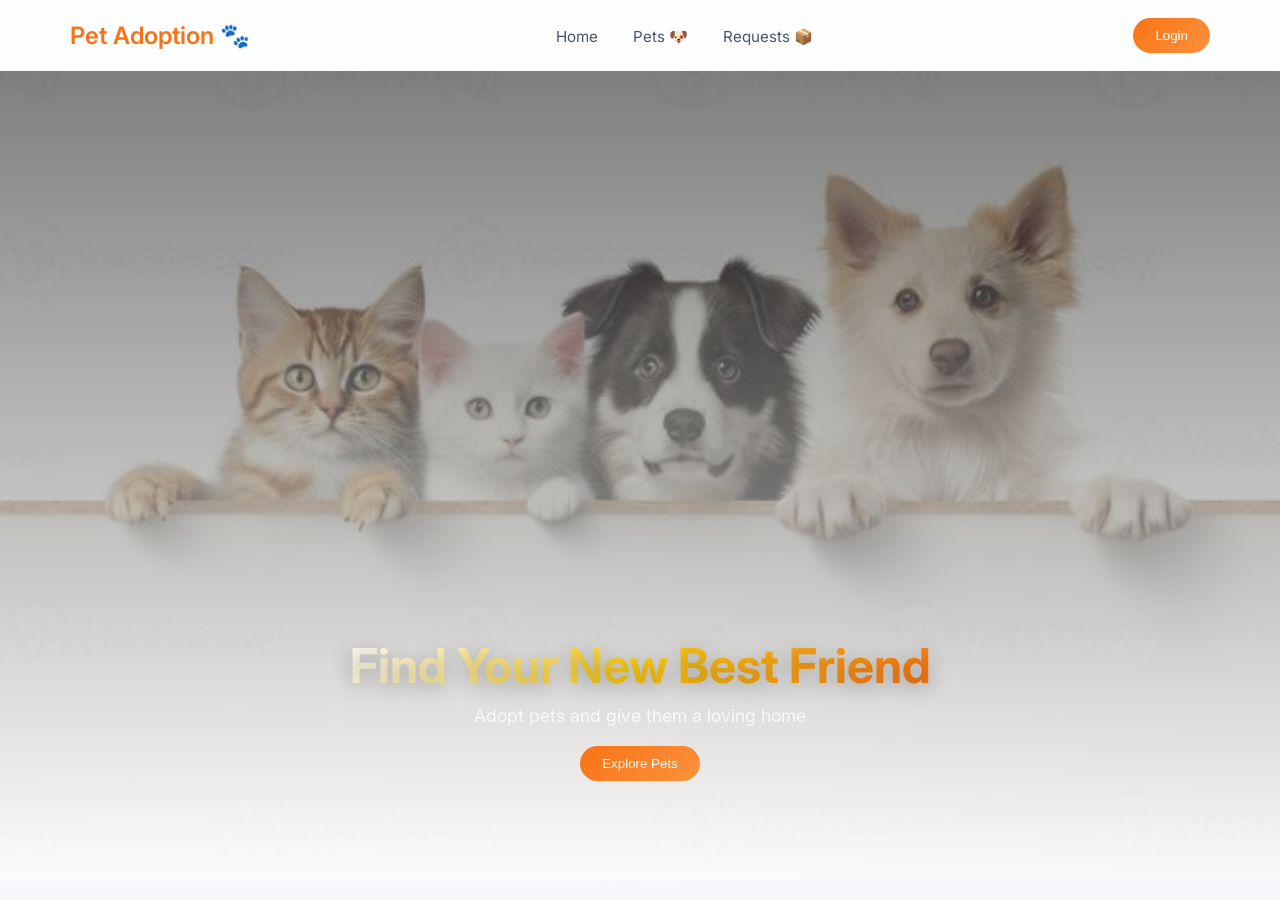
<file: index.html>
<!DOCTYPE html>
<html>
<head>
<title>Pet Adoption</title>
<meta name="viewport" content="width=device-width, initial-scale=1.0">
<link rel="stylesheet" href="style.css">
</head>
<body>

<nav>
<h2>Pet Adoption 🐾</h2>

<ul>
<li><a href="index.html">Home</a></li>
<li><a href="pets.html">Pets 🐶</a></li>
<li><a href="orders.html">Requests 📦</a></li>
</ul>

<div class="user-area">
<span id="userDisplay"></span>
<a href="login.html"><button id="loginBtn">Login</button></a>
<button id="logoutBtn" onclick="logout()">Logout</button>
</div>
</nav>

<section class="hero">
<h1>Find Your New Best Friend </h1>
<p>Adopt pets and give them a loving home</p>
<a href="pets.html"><button>Explore Pets</button></a>
</section>

<script>
let user = localStorage.getItem("user");

if(user){
document.getElementById("userDisplay").innerText = "👋 " + "hello " + user;
document.getElementById("loginBtn").style.display = "none";
} else {
document.getElementById("logoutBtn").style.display = "none";
}

function logout(){
localStorage.removeItem("user");
location.reload();
}
</script>

</body>
</html>
</file>
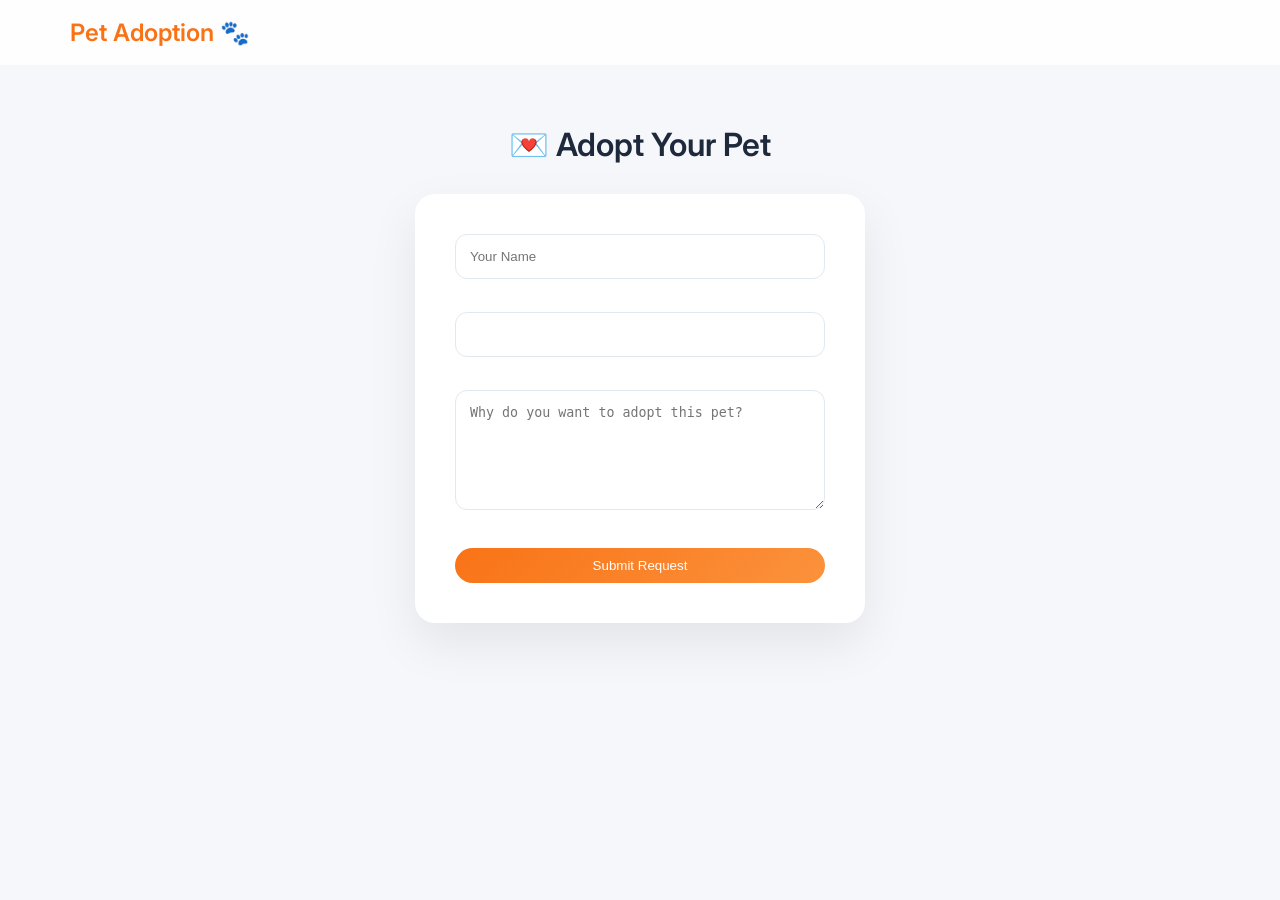
<file: contact.html>
<!DOCTYPE html>
<html>
<head>
<title>Adopt Pet</title>
<link rel="stylesheet" href="style.css">
</head>
<body>

<nav>
<h2>Pet Adoption 🐾</h2>
</nav>

<h1 style="margin-top:60px;">💌 Adopt Your Pet</h1>

<div style="
display:flex;
justify-content:center;
align-items:center;
">

<form id="form" style="
background:white;
padding:40px;
border-radius:20px;
box-shadow:0 20px 50px rgba(0,0,0,0.08);
max-width:450px;
width:100%;
margin-top:30px;
">

<input 
id="name" 
placeholder="Your Name" 
required 
style="padding:14px; border-radius:12px; width:100%; margin-bottom:15px;"
>

<input 
id="pet" 
readonly 
style="padding:14px; border-radius:12px; width:100%; margin-bottom:15px;"
>

<textarea 
id="message" 
placeholder="Why do you want to adopt this pet?" 
required 
style="padding:14px; border-radius:12px; width:100%; min-height:120px; margin-bottom:20px;"
></textarea>

<button type="submit" style="width:100%;">
Submit Request
</button>

</form>

</div>

<script>
let pet = JSON.parse(localStorage.getItem("selectedPet"));
if(pet){
document.getElementById("pet").value = pet.name;
}

document.getElementById("form").onsubmit = function(e){
e.preventDefault();

let name = document.getElementById("name").value;
let petName = document.getElementById("pet").value;
let message = document.getElementById("message").value;

// save locally
let orders = JSON.parse(localStorage.getItem("orders")) || [];
orders.push({name, petName, message});
localStorage.setItem("orders", JSON.stringify(orders));

// open email
window.location.href =
`mailto:vishnuvardhan3195923@gmail.com?subject=Pet Adoption Request&body=Name: ${name}%0APet: ${petName}%0AMessage: ${message}`;

// success page
setTimeout(()=>{
window.location.href = "success.html";
},800);
};
</script>

</body>
</html>
</file>
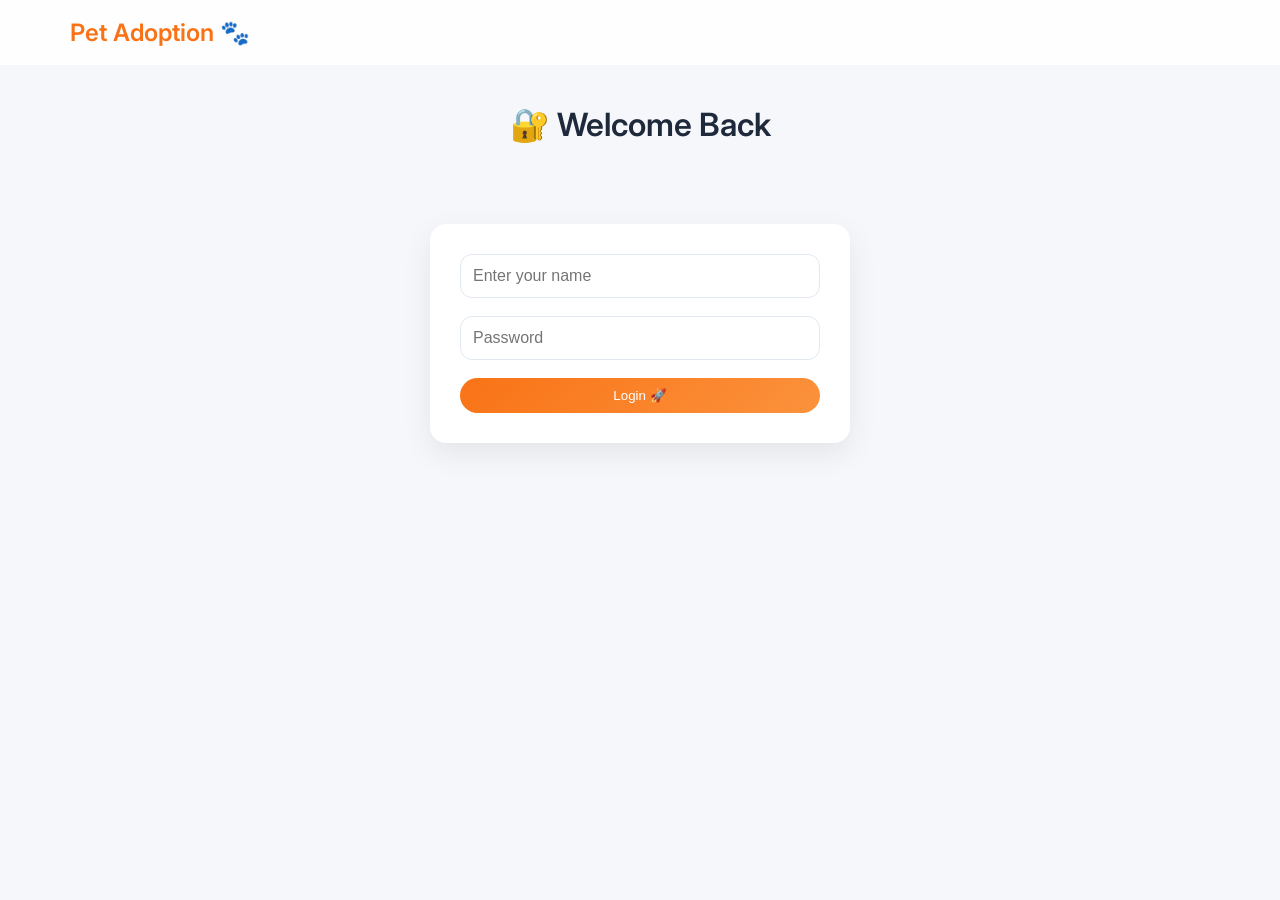
<file: login.html>
<!DOCTYPE html>
<html>
<head>
<title>Login</title>
<link rel="stylesheet" href="style.css">
</head>
<body>

<nav>
<h2>Pet Adoption 🐾</h2>
</nav>

<h1>🔐 Welcome Back</h1>

<form id="loginForm" style="background:white; padding:30px; border-radius:16px; box-shadow:0 10px 30px rgba(0,0,0,0.08);">

<input 
type="text" 
id="username" 
placeholder="Enter your name"
required
style="border-radius:12px; font-size:1rem;"
>

<input 
type="password" 
placeholder="Password"
required
style="border-radius:12px; font-size:1rem;"
>

<button type="submit">Login 🚀</button>

</form>

<script>
document.getElementById("loginForm").onsubmit = function(e){
e.preventDefault();

let user = document.getElementById("username").value;
localStorage.setItem("user", user);

window.location.href = "index.html";
};
</script>

</body>
</html>
</file>
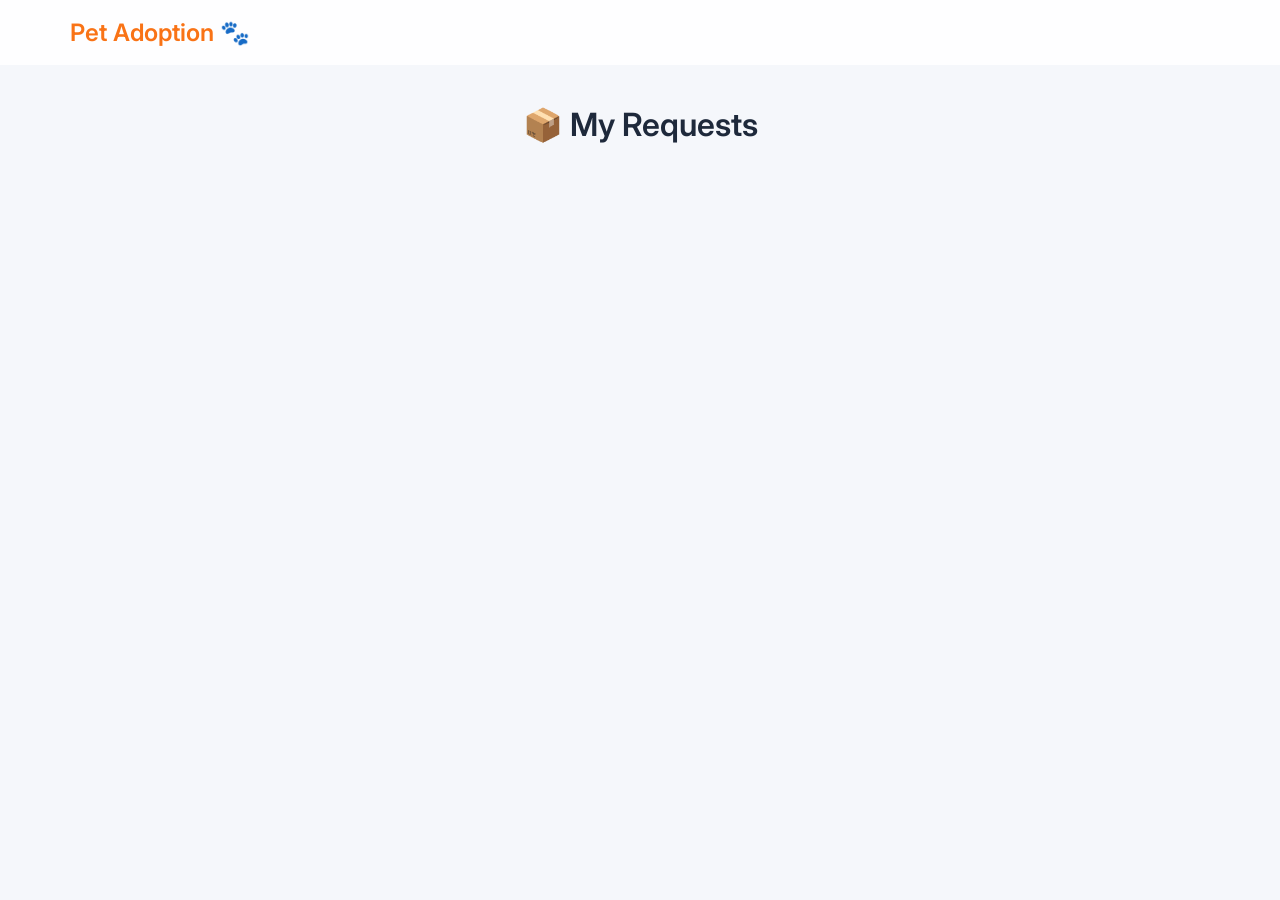
<file: orders.html>
<!DOCTYPE html>
<html>
<head>
<title>My Requests</title>
<link rel="stylesheet" href="style.css">
</head>
<body>

<nav>
<h2>Pet Adoption 🐾</h2>
</nav>

<h1>📦 My Requests</h1>

<div id="orders" class="grid"></div>

<script>
let orders = JSON.parse(localStorage.getItem("orders")) || [];
let container = document.getElementById("orders");

orders.forEach(o=>{
let card=document.createElement("div");
card.classList.add("card");

card.innerHTML=`
<div class="card-content">
<h3>🐶 ${o.petName}</h3>
<p><b>Name:</b> ${o.name}</p>
<p><b>Message:</b> ${o.message}</p>
</div>
`;

container.appendChild(card);
});
</script>

</body>
</html>
</file>
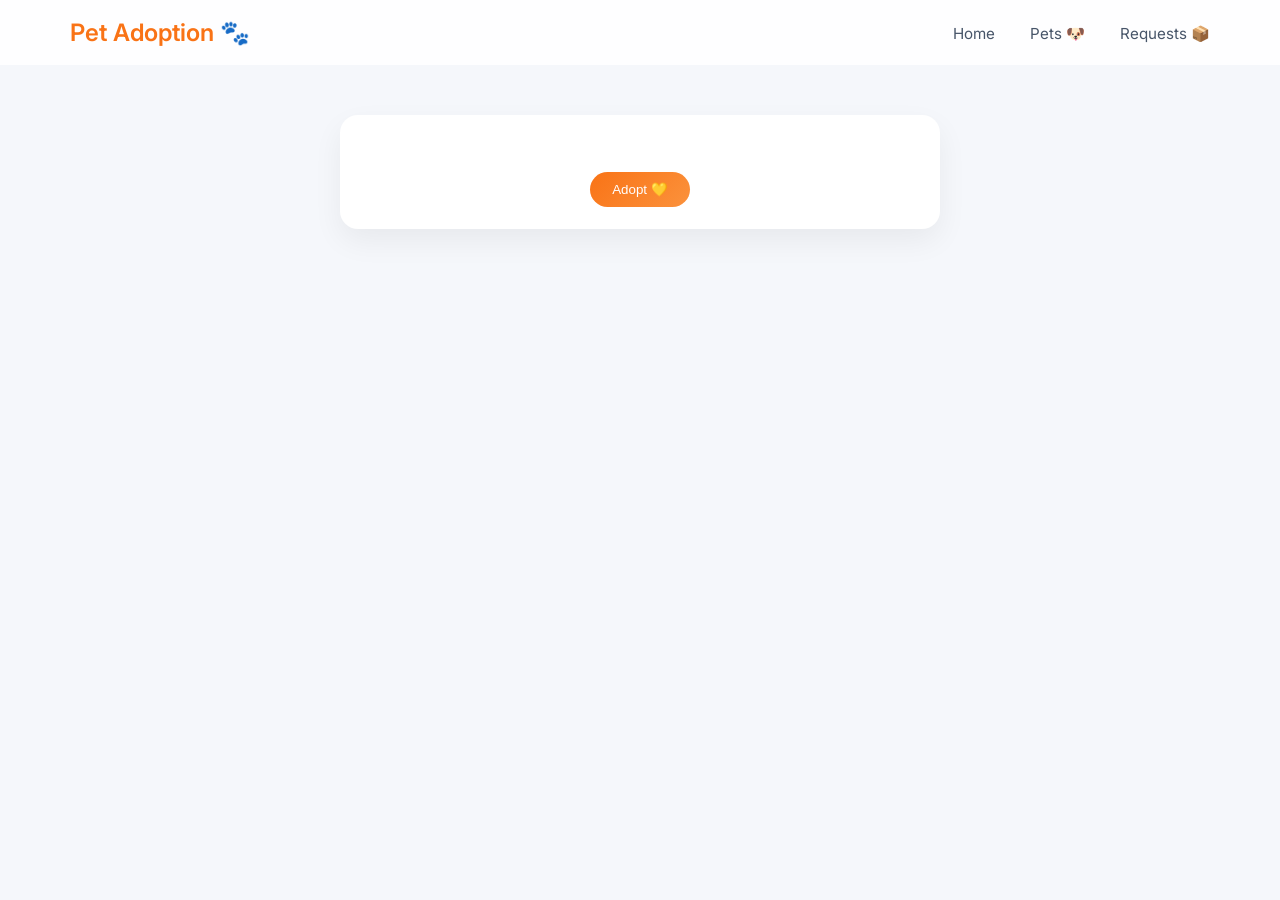
<file: pet-details.html>
<!DOCTYPE html>
<html>
<head>
<title>Pet Details</title>
<link rel="stylesheet" href="style.css">
</head>

<body>

<div id="page" style="
opacity:0;
transform:scale(0.96);
transition:all 0.4s ease;
">

<nav>
<h2>Pet Adoption 🐾</h2>

<ul>
<li><a href="index.html">Home</a></li>
<li><a href="pets.html">Pets 🐶</a></li>
<li><a href="orders.html">Requests 📦</a></li>
</ul>
</nav>

<!-- CARD -->
<div style="max-width:600px; margin:50px auto;">

<div style="
background:white;
border-radius:18px;
overflow:hidden;
box-shadow:0 12px 30px rgba(0,0,0,0.06);
">

<img id="petImage" style="
width:100%;
max-height:300px;
object-fit:contain;
background:#f1f5f9;
">

<div style="padding:22px; text-align:center;">

<h2 id="petName"></h2>

<p id="petBreed"></p>
<p id="petAge"></p>

<button id="adoptBtn" style="margin-top:15px;">
Adopt 💛
</button>

</div>

</div>

</div>

</div> <!-- ✅ CLOSE PAGE PROPERLY -->

<script>

/* LOAD PET */
let pet = JSON.parse(localStorage.getItem("selectedPet"));

if(pet){
document.getElementById("petImage").src = pet.image;
document.getElementById("petName").innerText = "🐶 " + pet.name;
document.getElementById("petBreed").innerText = "Breed: " + pet.breed;
document.getElementById("petAge").innerText = "Age: " + pet.age;

document.getElementById("adoptBtn").onclick = function(){
window.location.href = "contact.html";
};
}

/* PAGE ANIMATION */
window.onload = function(){
let page = document.getElementById("page");
page.style.opacity = "1";
page.style.transform = "scale(1)";
};

</script>

</body>
</html>
</file>
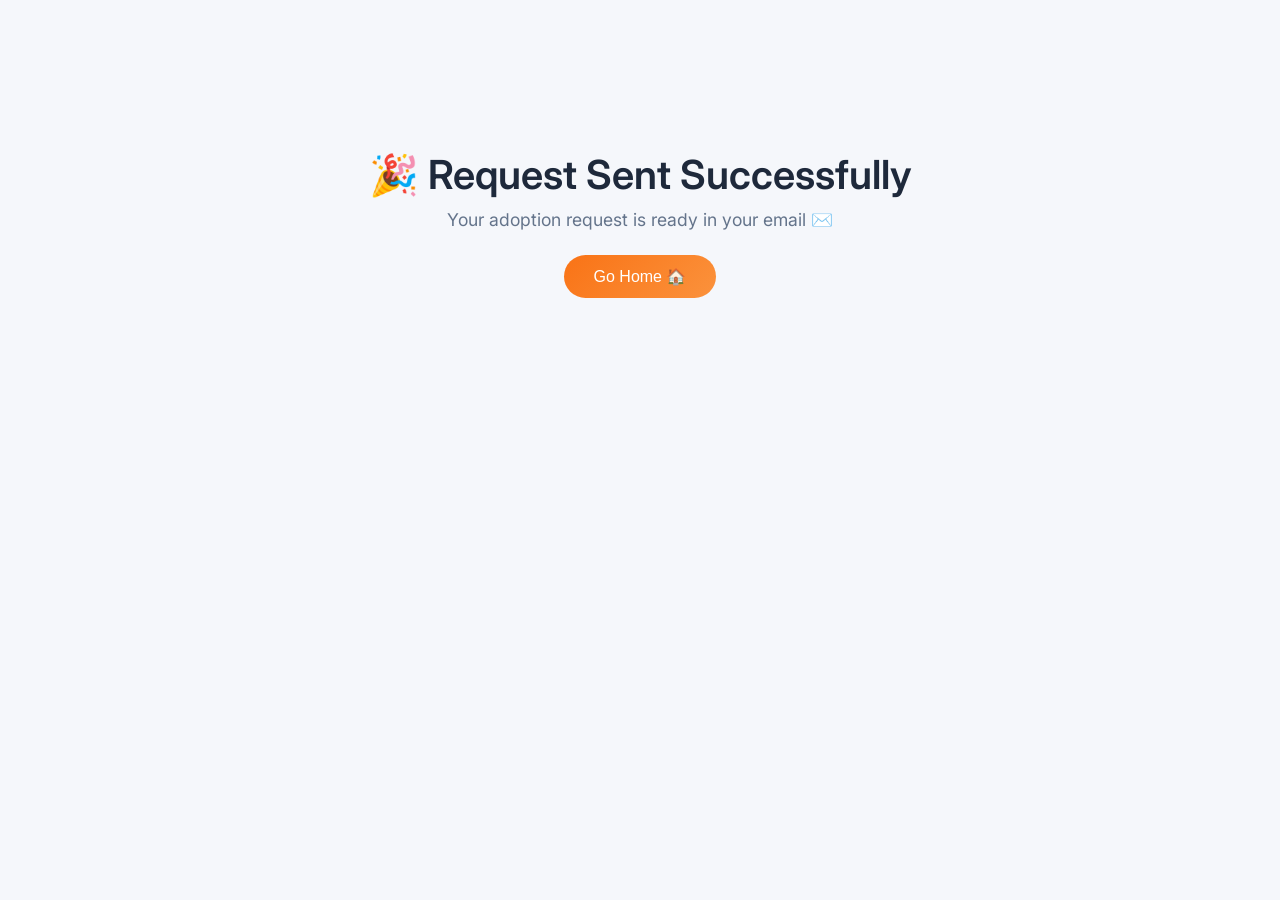
<file: success.html>
<!DOCTYPE html>
<html>
<head>
<title>Success</title>
<link rel="stylesheet" href="style.css">
</head>
<body>

<div style="
height:80vh;
display:flex;
flex-direction:column;
justify-content:flex-start;
align-items:center;
text-align:center;
padding-top:110px;
">

<h1 style="
font-size:2.5rem;
font-weight:600;
margin-bottom:10px;
">
🎉 Request Sent Successfully
</h1>

<p style="
color:#64748b;
font-size:1.1rem;
margin-bottom:25px;
">
Your adoption request is ready in your email ✉️
</p>

<a href="index.html">
<button style="padding:12px 30px; font-size:1rem;">
Go Home 🏠
</button>
</a>

</div>

</body>
</html>
</file>
<file: style.css>
@import url('https://fonts.googleapis.com/css2?family=Inter:wght@300;400;500;600&display=swap');

* {
    margin: 0;
    padding: 0;
    box-sizing: border-box;
}

/* BODY */
body {
    font-family: 'Inter', -apple-system, sans-serif;
    background: #f5f7fb;
    color: #1e293b;
}

/* NAVBAR */
nav {
    display: flex;
    justify-content: space-between;
    align-items: center;
    padding: 18px 70px;
    background: rgba(255,255,255,0.85);
    backdrop-filter: blur(10px);
}

nav h2 {
    font-weight: 600;
    color: #f97316;
}

nav ul {
    display: flex;
    gap: 35px;
    list-style: none;
}

nav a {
    text-decoration: none;
    color: #475569;
    font-size: 0.95rem;
    transition: 0.3s;
}

nav a:hover {
    color: #f97316;
}

/* USER AREA */
.user-area {
    display: flex;
    align-items: center;
    gap: 15px;
}

#userDisplay {
    font-size: 0.95rem;
}

/* BUTTON */
button {
    padding: 10px 22px;
    border-radius: 999px;
    border: none;
    background: linear-gradient(135deg, #f97316, #fb923c);
    color: white;
    cursor: pointer;
    transition: 0.3s;
}

button:hover {
    transform: scale(1.05);
}

/* HERO (ONLY HOME PAGE) */
.hero {
    height: 90vh;
    background:
        linear-gradient(
            rgba(0,0,0,0.5),
            rgba(255,255,255,0.85)
        ),
        url("bg.jpg");
    background-size: cover;
    background-position: center;
    display: flex;
    flex-direction: column;
    justify-content: flex-end;
    align-items: center;
    text-align: center;
    padding-bottom: 100px;
}

/* HERO TEXT */
.hero h1 {
    font-size: 3rem;
    font-weight: 700;
    background: linear-gradient(135deg, #ffffff, #facc15, #f97316);
    -webkit-background-clip: text;
    -webkit-text-fill-color: transparent;
    text-shadow: 0 5px 20px rgba(0,0,0,0.25);
}

.hero p {
    font-size: 1.1rem;
    color: rgba(255,255,255,0.8);
    margin: 10px 0 20px;
}

/* GRID */
.grid {
    display: grid;
    grid-template-columns: repeat(auto-fit, minmax(280px, 1fr));
    gap: 30px;
    padding: 50px 80px;
}

/* CARD */
.card {
    background: white;
    border-radius: 18px;
    overflow: hidden;
    display: flex;
    flex-direction: column;
    transition: 0.3s;
}

.card img {
    width: 100%;
    height: 200px;
    object-fit: cover;
}

.card-content {
    padding: 15px;
}

.card h3 {
    font-size: 1.1rem;
    margin-bottom: 5px;
}

.card p {
    font-size: 0.9rem;
    color: #64748b;
}

.card:hover {
    transform: translateY(-8px);
    box-shadow: 0 15px 35px rgba(0,0,0,0.08);
}

/* HEADING */
h1 {
    text-align: center;
    margin-top: 40px;
    font-weight: 600;
}

/* FORM */
form {
    max-width: 420px;
    margin: 80px auto;
    display: flex;
    flex-direction: column;
    gap: 18px;
}

input, textarea {
    padding: 12px;
    border-radius: 10px;
    border: 1px solid #e2e8f0;
}

input:focus, textarea:focus {
    outline: none;
    border: 1px solid #f97316;
}

/* ================================================
   MOBILE STYLES — max 768px
   Nav becomes 3 columns:
   [Logo + Home] | [Pets + Requests] | [Login]
   ================================================ */
@media (max-width: 768px) {

    /* 3-column grid navbar */
    nav {
        display: grid;
        grid-template-columns: 1fr 1fr 1fr;
        align-items: center;
        padding: 12px 16px;
        gap: 0;
    }

    /* Column 1: Logo stacked above Home link */
    nav h2 {
        font-size: 0.95rem;
        line-height: 1.4;
    }

    /* Column 2: Pets + Requests stacked, centered */
    nav ul {
        flex-direction: column;
        gap: 4px;
        align-items: center;
        justify-content: center;
    }

    nav ul li a {
        font-size: 0.82rem;
    }

    /* Column 3: Login button on the right */
    .user-area {
        flex-direction: column;
        align-items: flex-end;
        gap: 4px;
    }

    /* Compact button — not full width */
    button {
        padding: 8px 14px;
        font-size: 0.8rem;
        min-height: 36px;
        width: auto;
    }

    #userDisplay {
        font-size: 0.72rem;
        text-align: right;
    }

    /* Hero */
    .hero {
        height: 85vh;
        padding: 20px 16px 60px;
    }

    .hero h1 {
        font-size: 1.75rem;
    }

    .hero p {
        font-size: 0.95rem;
    }

    /* Single column cards */
    .grid {
        grid-template-columns: 1fr;
        padding: 20px 16px;
        gap: 18px;
    }

    /* Form breathing room */
    form {
        margin: 40px 16px;
    }

    /* Heading top spacing */
    h1 {
        margin-top: 24px;
        font-size: 1.4rem;
    }
}
</file>
